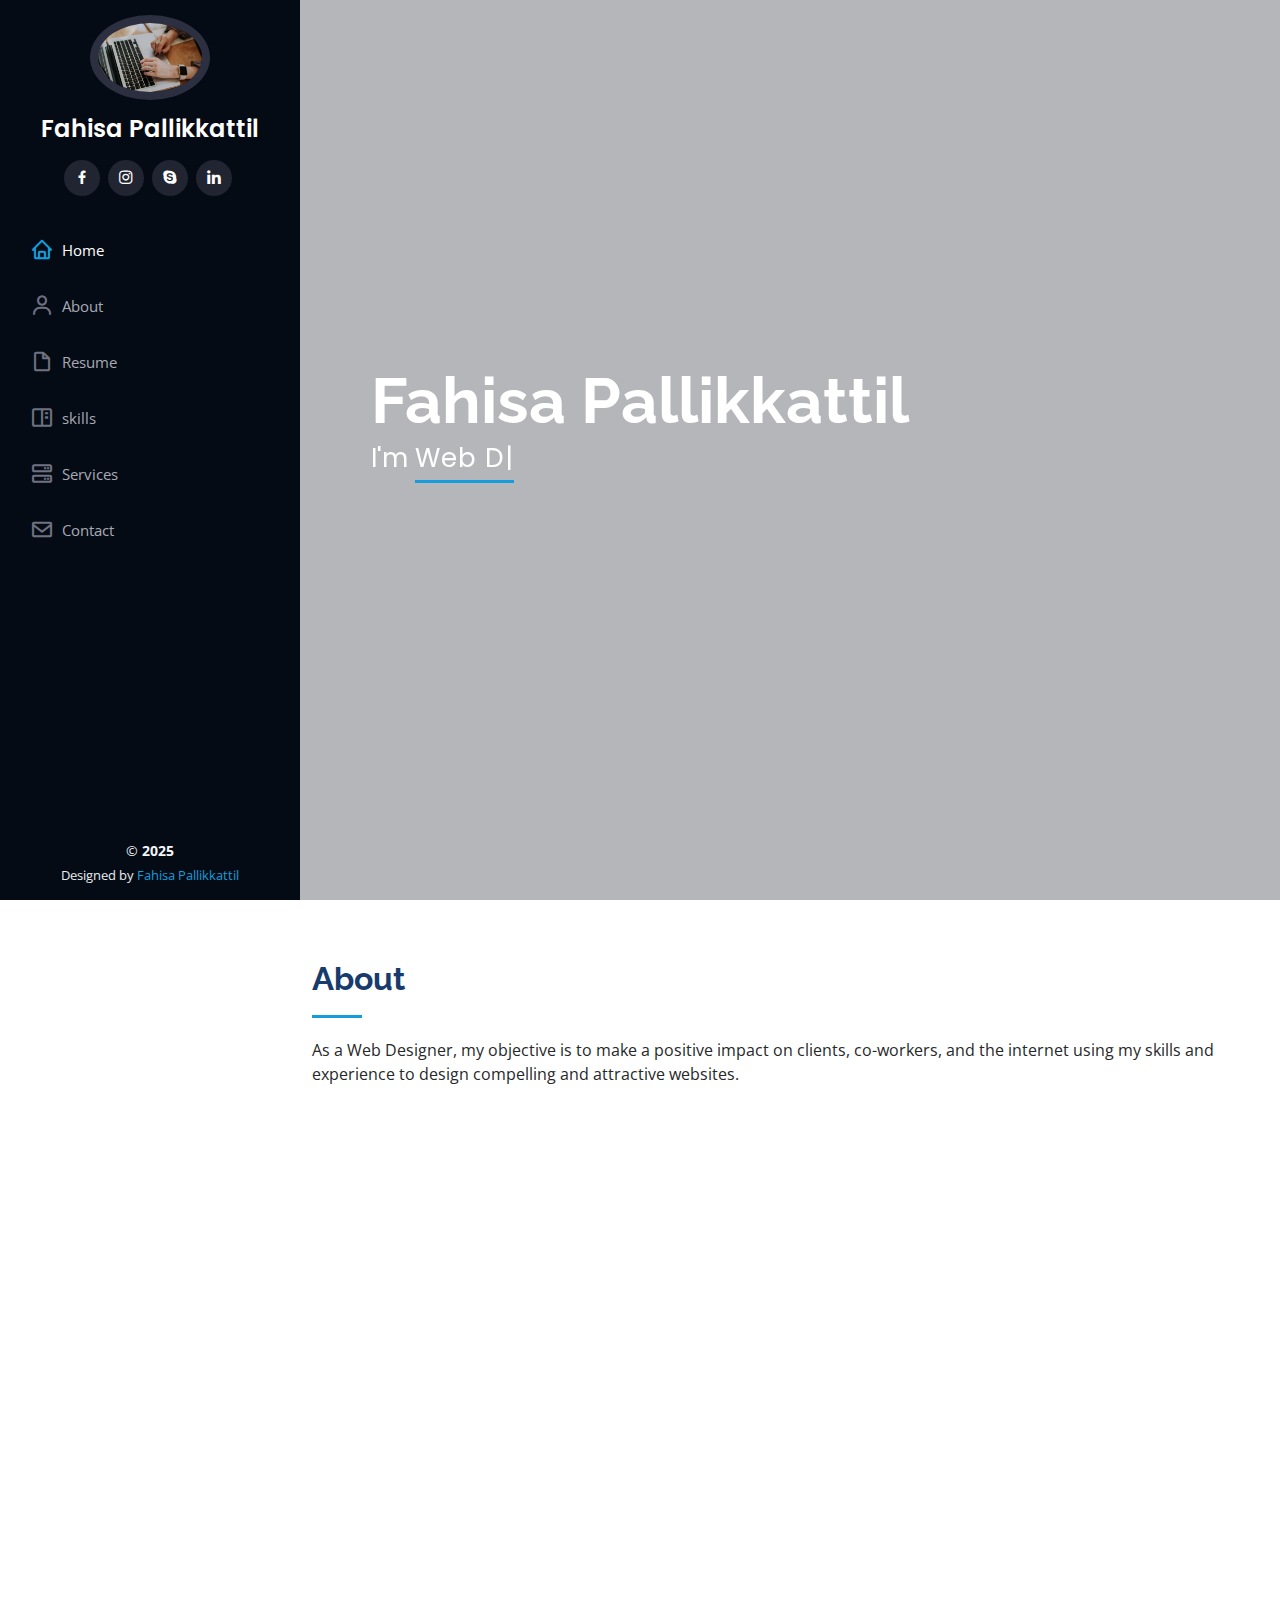
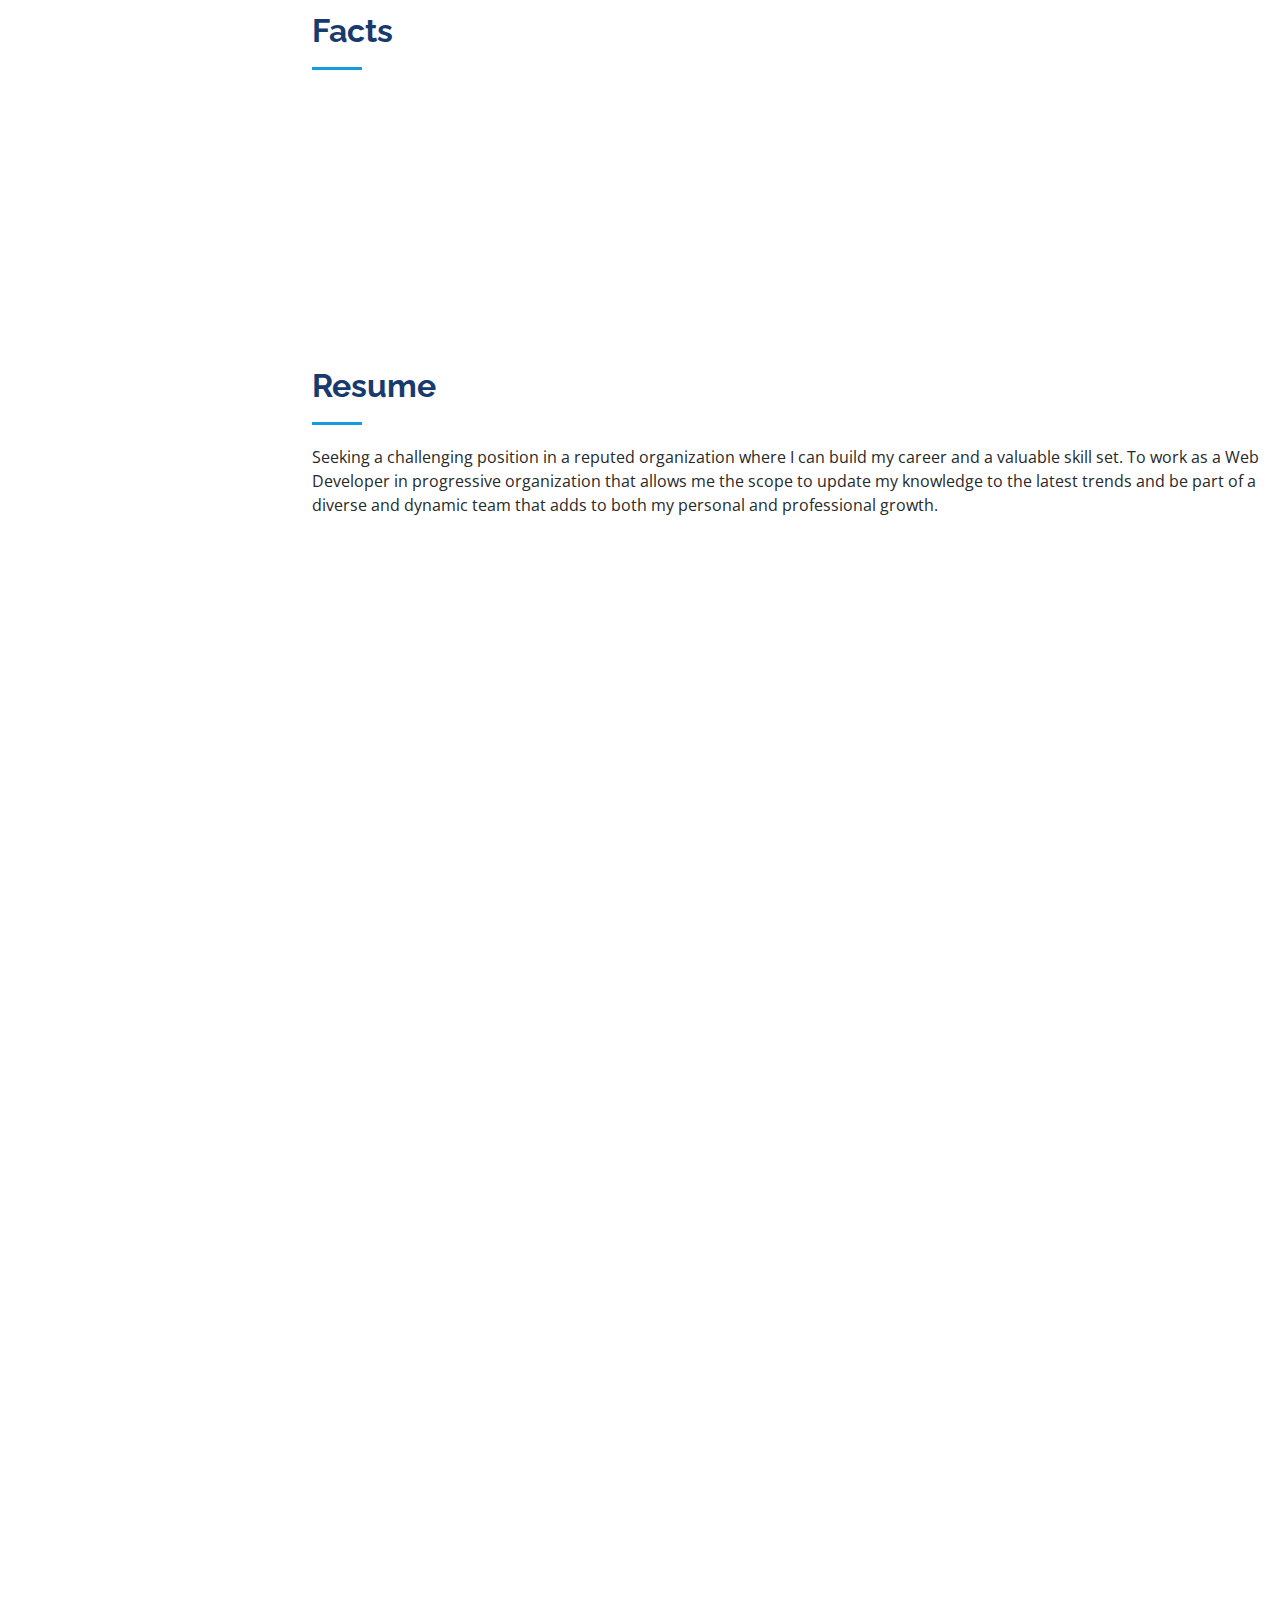
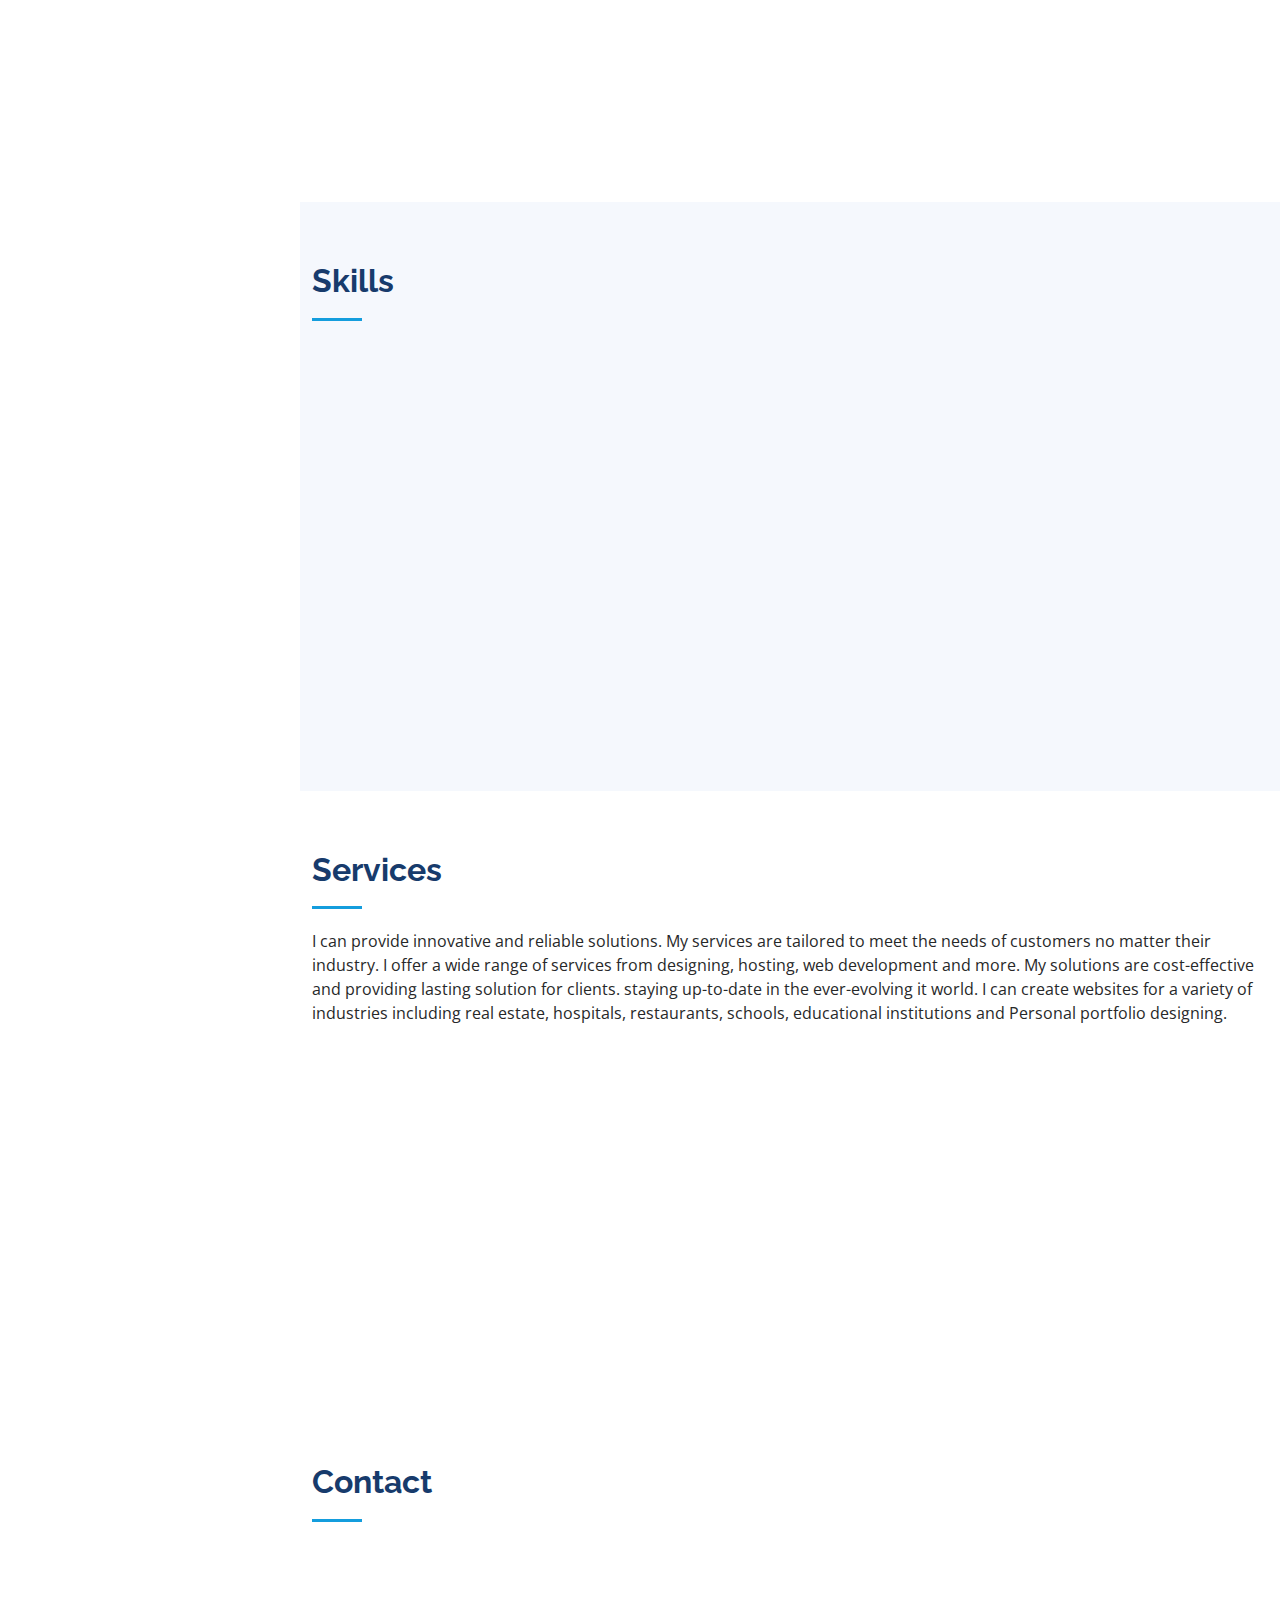
<file: index.html>
<!DOCTYPE html>
<html lang="en">

<head>
  <meta charset="utf-8">
  <meta content="width=device-width, initial-scale=1.0" name="viewport">

  <title>Fahisa Pallikkattil</title>
  <meta content="" name="description">
  <meta content="" name="keywords">

  <!-- Favicons -->
  <link href="800_5cda48f6047cc.webp" rel="icon">
  <link href="assets/img/apple-touch-icon.png" rel="apple-touch-icon">
  <script src="https://ajax.googleapis.com/ajax/libs/jquery/3.5.1/jquery.min.js"></script>
  <!-- Google Fonts -->
  <link href="https://fonts.googleapis.com/css?family=Open+Sans:300,300i,400,400i,600,600i,700,700i|Raleway:300,300i,400,400i,500,500i,600,600i,700,700i|Poppins:300,300i,400,400i,500,500i,600,600i,700,700i" rel="stylesheet">

  <!-- Vendor CSS Files -->
  <link href="assets/vendor/aos/aos.css" rel="stylesheet">
  <link href="assets/vendor/bootstrap/css/bootstrap.min.css" rel="stylesheet">
  <link href="assets/vendor/bootstrap-icons/bootstrap-icons.css" rel="stylesheet">
  <link href="assets/vendor/boxicons/css/boxicons.min.css" rel="stylesheet">
  <link href="assets/vendor/glightbox/css/glightbox.min.css" rel="stylesheet">
  <link href="assets/vendor/swiper/swiper-bundle.min.css" rel="stylesheet">

  <!-- Template Main CSS File -->
  <link href="assets/css/style.css" rel="stylesheet">

 </head>

<body>

  <!-- ======= Mobile nav toggle button ======= -->
  <i class="bi bi-list mobile-nav-toggle d-xl-none"></i>

  <!-- ======= Header ======= -->
  <header id="header">
    <div class="d-flex flex-column">

      <div class="profile">
        <img src="800_5cda48f6047cc.webp" alt="" class="img-fluid rounded-circle">
        <h1 class="text-light"><a href="index.html">Fahisa Pallikkattil</a></h1>
        <div class="social-links mt-3 text-center">
          <a href="#" class="facebook"><i class="bx bxl-facebook"></i></a>
          <a href="#" class="instagram"><i class="bx bxl-instagram"></i></a>
          <a href="#" class="google-plus"><i class="bx bxl-skype"></i></a>
          <a href="#" class="linkedin"><i class="bx bxl-linkedin"></i></a>
        </div>
      </div>

      <nav id="navbar" class="nav-menu navbar">
        <ul>
          <li><a href="#hero" class="nav-link scrollto active"><i class="bx bx-home"></i> <span>Home</span></a></li>
          <li><a href="#about" class="nav-link scrollto"><i class="bx bx-user"></i> <span>About</span></a></li>
          <li><a href="#resume" class="nav-link scrollto"><i class="bx bx-file-blank"></i> <span>Resume</span></a></li>
          <li><a href="#skills" class="nav-link scrollto"><i class="bx bx-book-content"></i> <span>skills</span></a></li>
          <li><a href="#services" class="nav-link scrollto"><i class="bx bx-server"></i> <span>Services</span></a></li>
          <li><a href="#contact" class="nav-link scrollto"><i class="bx bx-envelope"></i> <span>Contact</span></a></li>
        </ul>
      </nav><!-- .nav-menu -->
    </div>
  </header><!-- End Header -->

  <!-- ======= Hero Section ======= -->
  <section id="hero" class="d-flex flex-column justify-content-center align-items-center">
    <div class="hero-container" data-aos="fade-in">
      <h1>Fahisa Pallikkattil</h1>
      <p>I'm <span class="typed" data-typed-items="Web Designer, Web Developer, Freelancer, Instructor"></span></p>
    </div>
  </section><!-- End Hero -->

  <main id="main">

    <!-- ======= About Section ======= -->
    <section id="about" class="about">
      <div class="container">

        <div class="section-title">
          <h2>About</h2>
          <p>As a Web Designer, my objective is to make a positive impact on clients, co-workers, and the internet using my skills and experience to design compelling and attractive websites.</p>
        </div>

        <div class="row">
          <div class="col-lg-4" data-aos="fade-right">
            <img src="2.webp" class="img-fluid pt-5" alt="">
          </div>
          <div class="col-lg-8 pt-4 pt-lg-0 content" data-aos="fade-left">
            <h3>Web Designer &amp; Web Developer.</h3>
            <p class="fst-italic font-style:justify">
              "I can provide innovative and reliable solutions. My services are tailored to meet the needs of customers no matter their industry. I offer a wide range of services from designing, hosting, web development and more. My solutions are cost-effective and providing lasting solution for clients. staying up-to-date in the ever-evolving it world.
I can create websites for a variety of industries, including real estate, hospitals, restaurants, schools, and educational institutions." 
            </p>
            <div class="row">
              <div class="col-lg-6">
                <ul>
                  <li><i class="bi bi-chevron-right"></i> <strong>Birthday:</strong> <span>16 Nov 1990</span></li>
                  <li><i class="bi bi-chevron-right"></i> <strong>Website:</strong> <span>www.Fahisa.com</span></li>
                  <li><i class="bi bi-chevron-right"></i> <strong>Phone:</strong> <span>+971 589669765</span></li>
                  <li><i class="bi bi-chevron-right"></i> <strong>City:</strong> <span>Dubai, UAE</span></li>
                </ul>
              </div>
              <div class="col-lg-6">
                <ul>
                  <li><i class="bi bi-chevron-right"></i> <strong>Age:</strong> <span>32</span></li>
                  <li><i class="bi bi-chevron-right"></i> <strong>Degree:</strong> <span>Master</span></li>
                  <li><i class="bi bi-chevron-right"></i> <strong>Email:</strong> <span>getfahisa@gmail.com</span></li>
                  <li><i class="bi bi-chevron-right"></i> <strong>Freelance:</strong> <span>Available</span></li>
                </ul>
              </div>
            </div>
            <p>
              </p>
          </div>
        </div>

      </div>
    </section><!-- End About Section -->

    <!-- ======= Facts Section ======= -->
    <section id="facts" class="facts">
      <div class="container">

        <div class="section-title">
          <h2>Facts</h2>
          <p></p>
        </div>

        <div class="row no-gutters">

          <div class="col-lg-3 col-md-6 d-md-flex align-items-md-stretch " data-aos="fade-up">
            <div class="count-box">
              <i class="bi bi-emoji-smile"></i>
              <span data-purecounter-start="0" data-purecounter-end="15" data-purecounter-duration="1" class="purecounter"></span>
              <p><strong>Happy Clients</strong> </p>
            </div>
          </div>

          <div class="col-lg-3 col-md-6 d-md-flex align-items-md-stretch" data-aos="fade-up" data-aos-delay="100">
            <div class="count-box">
              <i class="bi bi-journal-richtext"></i>
              <span data-purecounter-start="0" data-purecounter-end="20" data-purecounter-duration="1" class="purecounter"></span>
              <p><strong>Projects</strong> </p>
            </div>
          </div>

          <div class="col-lg-3 col-md-6 d-md-flex align-items-md-stretch" data-aos="fade-up" data-aos-delay="200">
            <div class="count-box">
              <i class="bi bi-headset"></i>
              <span data-purecounter-start="0" data-purecounter-end="100" data-purecounter-duration="1" class="purecounter"></span>
              <p><strong>Hours Of Support</strong> </p>
            </div>
          </div>

        </div>

      </div>
    </section><!-- End Facts Section -->

    
    <!-- ======= Resume Section ======= -->
    <section id="resume" class="resume">
      <div class="container">

        <div class="section-title">
          <h2>Resume</h2>
          <p>Seeking a challenging position in a reputed organization where I can build my career and a valuable skill set. To work as a Web Developer in progressive organization that allows me the scope to update my knowledge to the latest trends and be part of a diverse and dynamic team that adds to both my personal and professional growth.</p>
        </div>

        <div class="row">
          <div class="col-lg-6" data-aos="fade-up">
            <h3 class="resume-title">Sumary</h3>
            <div class="resume-item pb-0">
              <h4>Fahisa Pallikkattil</h4>
              <p><em>Innovative and deadline-driven Web Designer with 2+ years of experience. Designing static and dynamic websites. Solving code problems. Editing & Designing to build perfect web designs.</em></p>
              <ul>
                <li>Dubai, UAE</li>
                <li>+971 589669765</li>
                <li>getfahisa@gmail.com</li>
              </ul>
            </div>

            <h3 class="resume-title">Education</h3>
            <div class="resume-item">
              <h4>Master of Technology in Computer Science &amp; Engineering</h4>
              <h5>2019 - 2022</h5>
              <p><em>APJ Abdul Kalam Technological University, India</em></p>
              <p></p>
            </div>
            <div class="resume-item">
              <h4>Bachelor of Technology in Information Technology</h4>
              <h5>2008 - 2012</h5>
              <p><em>Anna University,India</em></p>
              <p></p>
            </div>
            <div class="resume-item">
              <h4>Certified in Oracle</h4>
              <h5>2011</h5>
              <p><em>Mahendra Engineering College, India</em></p>
              <p></p>
            </div>


            <h3 class="resume-title">Publications</h3>
            <div class="resume-item pb-0">
              <h4>Design and Implementation of Intelligent Mobile Browser on a Device Pose Recognition</h4>
              <p><em>International journal of Engineering Research & Technology (IJERT) | Jun 4, 2021</em></p>
              <p><em>www.ijert.org/design-and-implementation-of-intelligent-mobile-browser-on-a-device-pose-recognition</em></p>
              </div>
            <div class="resume-item pb-0">
              <h4>An Intelligent recommendations on mobile pose identification</h4>
              <p><em>International Journal of Scientific Research and Engineering Trends (IJSRET) | Nov 13, 2020</em></p>
              <p><em>ijsret.com/2020/11/13/ijsret-volume-6-issue-6-nov-dec-2020/</em></p>
              </div>
            
          </div>
          <div class="col-lg-6" data-aos="fade-up" data-aos-delay="100">
            <h3 class="resume-title">Professional Experience</h3>
            
            <div class="resume-item">
              <h4>Web Developer</h4>
              <h5>2023 - Present</h5>
              <p><em>Brototype,India </em></p>
              <ul>
                <li>Web App Designing </li>
                <li>Building &amp Deploying User-friendly,Functional Web Applications </li>
                <li>Working with responsive web design tool - Bootstrap &amp Tailwind css.
                  Using front-end framework React.js and Node.js and Express.js Using at Backend side.
                  Using Version control system Git</li>
                <li>Communicating with teams of programmers, designers, marketers, and other staff members to coordinate the development of new projects</li>
              </ul>
            </div>
            
            <div class="resume-item">
              <h4>Web Designer</h4>
              <h5>2022 - 2023</h5>
              <p><em>Brototype,India </em></p>
              <ul>
                <li>Static Responsive website Designing</li>
                <li>Develop front-end web application using HTML/CSS and JavaScript</li>
                <li>Working with responsive web design tool - Bootstrap and Using Git Hub Service for hosting</li>
                <li>Communicating with teams of programmers, designers, marketers, and other staff members to coordinate the development of new projects</li>
              </ul>
            </div>
            
            <div class="resume-item">
              <h4>Computer Teacher</h4>
              <h5>2016 - 2019</h5>
              <p><em>SAFA English School, India</em></p>
              <ul>
                <li>Assigned tasks& assignments, test & monitored student's academic progress</li>
                <li>Supervise academic advising of students in department programs.</li>
                <li>Manage and assist in the use of practical labs</li>
                <li>Manage and preserve students records of achievements</li>
              </ul>
            </div>
          </div>
        </div>

      </div>
    </section><!-- End Resume Section -->
     
    <!-- ======= Skills Section ======= -->
    <section id="skills" class="skills section-bg">
      <div class="container">

        <div class="section-title">
          <h2>Skills</h2>
          <p></p>
        </div>

        <div class="row skills-content">

          <div class="col-lg-6" data-aos="fade-up">

            <div class="progress">
              <span class="skill">HTML <i class="val">100%</i></span>
              <div class="progress-bar-wrap">
                <div class="progress-bar" role="progressbar" aria-valuenow="100" aria-valuemin="0" aria-valuemax="100"></div>
              </div>
            </div>

            <div class="progress">
              <span class="skill">CSS <i class="val">90%</i></span>
              <div class="progress-bar-wrap">
                <div class="progress-bar" role="progressbar" aria-valuenow="90" aria-valuemin="0" aria-valuemax="100"></div>
              </div>
            </div>

            <div class="progress">
              <span class="skill">JavaScript <i class="val">85%</i></span>
              <div class="progress-bar-wrap">
                <div class="progress-bar" role="progressbar" aria-valuenow="85" aria-valuemin="0" aria-valuemax="100"></div>
              </div>
            </div>

            <div class="progress">
              <span class="skill">Bootstrap <i class="val">80%</i></span>
              <div class="progress-bar-wrap">
                <div class="progress-bar" role="progressbar" aria-valuenow="80" aria-valuemin="0" aria-valuemax="100"></div>
              </div>
            </div>

            <div class="progress">
              <span class="skill">Tailwind css <i class="val">80%</i></span>
              <div class="progress-bar-wrap">
                <div class="progress-bar" role="progressbar" aria-valuenow="80" aria-valuemin="0" aria-valuemax="100"></div>
              </div>
            </div>

            <div class="progress">
              <span class="skill">React.js <i class="val">80%</i></span>
              <div class="progress-bar-wrap">
                <div class="progress-bar" role="progressbar" aria-valuenow="80" aria-valuemin="0" aria-valuemax="100"></div>
              </div>
            </div>


          </div>

          <div class="col-lg-6" data-aos="fade-up" data-aos-delay="100">

            
            <div class="progress">
              <span class="skill">Node.js <i class="val">80%</i></span>
              <div class="progress-bar-wrap">
                <div class="progress-bar" role="progressbar" aria-valuenow="80" aria-valuemin="0" aria-valuemax="100"></div>
              </div>
            </div>

            <div class="progress">
              <span class="skill">Express.js <i class="val">80%</i></span>
              <div class="progress-bar-wrap">
                <div class="progress-bar" role="progressbar" aria-valuenow="80" aria-valuemin="0" aria-valuemax="100"></div>
              </div>
            </div>

            <div class="progress">
              <span class="skill">SQL <i class="val">80%</i></span>
              <div class="progress-bar-wrap">
                <div class="progress-bar" role="progressbar" aria-valuenow="80" aria-valuemin="0" aria-valuemax="100"></div>
              </div>
            </div>

            <div class="progress">
              <span class="skill">Git<i class="val">85%</i></span>
              <div class="progress-bar-wrap">
                <div class="progress-bar" role="progressbar" aria-valuenow="85" aria-valuemin="0" aria-valuemax="100"></div>
              </div>
            </div>

            <div class="progress">
              <span class="skill">Python <i class="val">80%</i></span>
              <div class="progress-bar-wrap">
                <div class="progress-bar" role="progressbar" aria-valuenow="80" aria-valuemin="0" aria-valuemax="100"></div>
              </div>
            </div>

            <div class="progress">
              <span class="skill">MySQL<i class="val">80%</i></span>
              <div class="progress-bar-wrap">
                <div class="progress-bar" role="progressbar" aria-valuenow="80" aria-valuemin="0" aria-valuemax="100"></div>
              </div>
            </div>

            
          </div>

        </div>

      </div>
    </section><!-- End Skills Section -->


       
    <!-- ======= Services Section ======= -->
    <section id="services" class="services">
      <div class="container">

        <div class="section-title">
          <h2>Services</h2>
          <p>I can provide innovative and reliable solutions. My services are tailored to meet the needs of customers no matter their industry. 
            I offer a wide range of services from designing, hosting, web development and more. 
            My solutions are cost-effective and providing lasting solution for clients. staying up-to-date in the ever-evolving it world.
            I can create websites for a variety of industries including real estate, hospitals, restaurants, schools, educational institutions and Personal portfolio designing. </p>
        </div>

        <div class="row">
          <div class="col-lg-4 col-md-6 icon-box" data-aos="fade-up">
            <div class="icon"><i class="bi bi-card-checklist"></i></div>
            <h4 class="title"><a href="">Static &amp Dynamic website Designing</a></h4>
            <p class="description">Creating effective, organized and modern websites. Designing websites for variety of industries like educational institutions, restaurants, hospitals &amp; clinics etc.</p>
          </div>
          <div class="col-lg-4 col-md-6 icon-box" data-aos="fade-up" data-aos-delay="100">
            <div class="icon"><i class="bi bi-card-checklist"></i></div>
            <h4 class="title"><a href="">Web App Designing</a></h4>
            <p class="description">Building Web Applications using front-end framework React.js and Using Node.js &amp Express.js as the back-end side.
            Designing &amp Developing functional, user-friendly &amp visually appealing final products. </p>
          </div>
          <div class="col-lg-4 col-md-6 icon-box" data-aos="fade-up" data-aos-delay="200">
            <div class="icon"><i class="bi bi-briefcase"></i></div>
            <h4 class="title"><a href="">Portfolio Designing</a></h4>
            <p class="description">Help clients to create an impactful portfolios that will showcase their qualification and help them standout in the competitive job market. I offer proffesional services
              such as profile writing, cv creation and editing with excellent designing templates.  </p>
          </div>
          

      </div>
    </section><!-- End Services Section -->


    <!-- ======= Contact Section ======= -->
    <section id="contact" class="contact">
      <div class="container">

        <div class="section-title">
          <h2>Contact</h2>
          <p></p>
        </div>

        <div class="row" data-aos="fade-in">

          <div class="col-lg-5 d-flex align-items-stretch">
            <div class="info">
              <div class="address">
                <i class="bi bi-geo-alt"></i>
                <h4>Location:</h4>
                <p>Dubai, UAE</p>
              </div>

              <div class="email">
                <i class="bi bi-envelope"></i>
                <h4>Email:</h4>
                <p>getfahisa@gmail.com</p>
              </div>

              <div class="phone">
                <i class="bi bi-phone"></i>
                <h4>Call:</h4>
                <p>+971 589669765</p>
              </div>

              <iframe src="https://www.google.com/maps/embed?pb=!1m14!1m12!1m3!1d230910.83077227446!2d55.40420000000003!3d25.271199999999993!2m3!1f0!2f0!3f0!3m2!1i1024!2i768!4f13.1!5e0!3m2!1sen!2sae!4v1674035753242!5m2!1sen!2sae" frameborder="0" style="border:0; width: 100%; height: 290px;" allowfullscreen></iframe>
            </div>

          </div>

          <div class="col-lg-7 mt-5 mt-lg-0 d-flex align-items-stretch">
            <form id="submit-form" action="" role="form" >
              <div class="row">
                <div class="form-group col-md-6">
                  <label for="name">Your Name</label>
                  <input type="text" name="name" class="form-control" id="name" required>
                </div>
                <div class="form-group col-md-6">
                  <label for="name">Your Email</label>
                  <input type="email" class="form-control" name="email" id="email" required>
                </div>
              </div>
              <div class="form-group">
                <label for="name">Subject</label>
                <input type="text" class="form-control" name="subject" id="subject" required>
              </div>
              <div class="form-group">
                <label for="name">Message</label>
                <textarea class="form-control" name="message" rows="10" required></textarea>
              </div>
              <div class="my-3">
                <div class="loading"></div>
                <div class="error-message"></div>
                <div class="sent-message"></div>
              </div>
              <div class="text-center"><button type="submit">Send Message</button></div>
            </form>
          </div>

        </div>

      </div>
    </section><!-- End Contact Section -->

  </main><!-- End #main -->

  <!-- ======= Footer ======= -->
  <footer id="footer">
    <div class="container">
      <div class="copyright">
        &copy;  <strong><span>2025</span></strong>
      </div>
      <div class="credits">
        <!-- All the links in the footer should remain intact. -->
        <!-- You can delete the links only if you purchased the pro version. -->
        <!-- Licensing information: https://bootstrapmade.com/license/ -->
        <!-- Purchase the pro version with working PHP/AJAX contact form: https://bootstrapmade.com/iportfolio-bootstrap-portfolio-websites-template/ -->
        Designed by <a href="https://github.com/fahisapallikkattil">Fahisa Pallikkattil</a>
      </div>
    </div>
  </footer><!-- End  Footer -->

  <a href="#" class="back-to-top d-flex align-items-center justify-content-center"><i class="bi bi-arrow-up-short"></i></a>

  <!-- Vendor JS Files -->
  <script src="assets/vendor/purecounter/purecounter_vanilla.js"></script>
  <script src="assets/vendor/aos/aos.js"></script>
  <script src="assets/vendor/bootstrap/js/bootstrap.bundle.min.js"></script>
  <script src="assets/vendor/glightbox/js/glightbox.min.js"></script>
  <script src="assets/vendor/isotope-layout/isotope.pkgd.min.js"></script>
  <script src="assets/vendor/swiper/swiper-bundle.min.js"></script>
  <script src="assets/vendor/typed.js/typed.min.js"></script>
  <script src="assets/vendor/waypoints/noframework.waypoints.js"></script>
  <script src="assets/vendor/php-email-form/validate.js"></script>

  <!-- Template Main JS File -->
  <script src="assets/js/main.js"></script>

  <script>
    $("#submit-form").submit((e)=>{
        e.preventDefault()
        $.ajax({
            url:"https://script.google.com/macros/s/AKfycbzLhncRnuZH0UnhhGhCJI_k-L_4jdKyOXaFaoWY_l2CcYj3jbdb76gAAyCiH9Cwvmls/exec",
            data:$("#submit-form").serialize(),
            method:"POST",
            success:function (response){
                alert("Form submitted successfully")
                window.location.reload()
                //window.location.href="https://google.com"
            },
            error:function (err){
                alert("Something Error")

            }
        })
    })
</script>
</body>

</html>
</file>
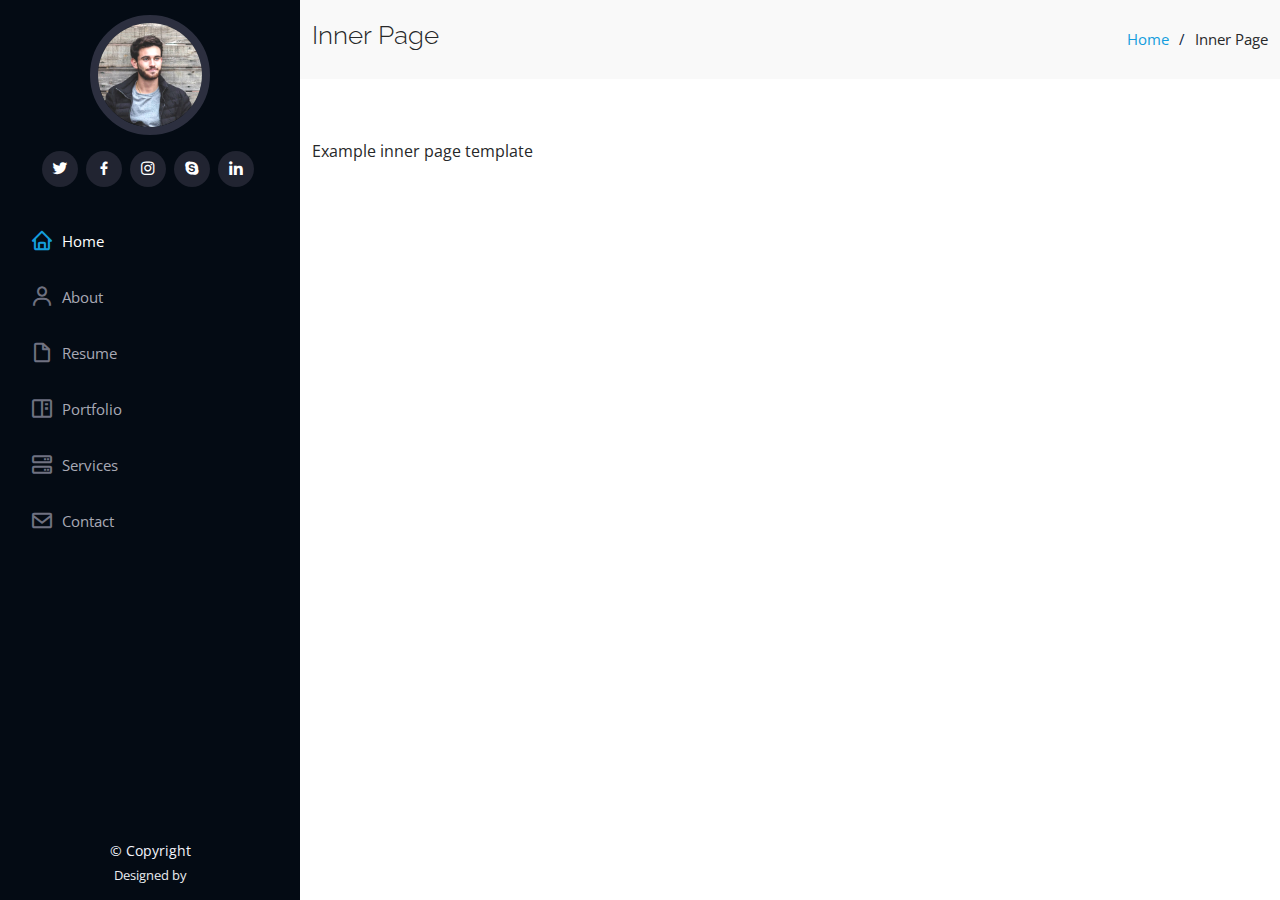
<file: inner-page.html>
<!DOCTYPE html>
<html lang="en">

<head>
  <meta charset="utf-8">
  <meta content="width=device-width, initial-scale=1.0" name="viewport">

  <title>Fahisa Pallikkattil</title>
  <meta content="" name="description">
  <meta content="" name="keywords">

  <!-- Favicons -->
  <link href="assets/img/favicon.png" rel="icon">
  <link href="assets/img/apple-touch-icon.png" rel="apple-touch-icon">

  <!-- Google Fonts -->
  <link href="https://fonts.googleapis.com/css?family=Open+Sans:300,300i,400,400i,600,600i,700,700i|Raleway:300,300i,400,400i,500,500i,600,600i,700,700i|Poppins:300,300i,400,400i,500,500i,600,600i,700,700i" rel="stylesheet">

  <!-- Vendor CSS Files -->
  <link href="assets/vendor/aos/aos.css" rel="stylesheet">
  <link href="assets/vendor/bootstrap/css/bootstrap.min.css" rel="stylesheet">
  <link href="assets/vendor/bootstrap-icons/bootstrap-icons.css" rel="stylesheet">
  <link href="assets/vendor/boxicons/css/boxicons.min.css" rel="stylesheet">
  <link href="assets/vendor/glightbox/css/glightbox.min.css" rel="stylesheet">
  <link href="assets/vendor/swiper/swiper-bundle.min.css" rel="stylesheet">

  <!-- Template Main CSS File -->
  <link href="assets/css/style.css" rel="stylesheet">

  
</head>

<body>

  <!-- ======= Mobile nav toggle button ======= -->
  <i class="bi bi-list mobile-nav-toggle d-xl-none"></i>

  <!-- ======= Header ======= -->
  <header id="header">
    <div class="d-flex flex-column">

      <div class="profile">
        <img src="assets/img/profile-img.jpg" alt="" class="img-fluid rounded-circle">
        <h1 class="text-light"><a href="index.html"></a></h1>
        <div class="social-links mt-3 text-center">
          <a href="#" class="twitter"><i class="bx bxl-twitter"></i></a>
          <a href="#" class="facebook"><i class="bx bxl-facebook"></i></a>
          <a href="#" class="instagram"><i class="bx bxl-instagram"></i></a>
          <a href="#" class="google-plus"><i class="bx bxl-skype"></i></a>
          <a href="#" class="linkedin"><i class="bx bxl-linkedin"></i></a>
        </div>
      </div>

      <nav id="navbar" class="nav-menu navbar">
        <ul>
          <li><a href="#hero" class="nav-link scrollto active"><i class="bx bx-home"></i> <span>Home</span></a></li>
          <li><a href="#about" class="nav-link scrollto"><i class="bx bx-user"></i> <span>About</span></a></li>
          <li><a href="#resume" class="nav-link scrollto"><i class="bx bx-file-blank"></i> <span>Resume</span></a></li>
          <li><a href="#portfolio" class="nav-link scrollto"><i class="bx bx-book-content"></i> <span>Portfolio</span></a></li>
          <li><a href="#services" class="nav-link scrollto"><i class="bx bx-server"></i> <span>Services</span></a></li>
          <li><a href="#contact" class="nav-link scrollto"><i class="bx bx-envelope"></i> <span>Contact</span></a></li>
        </ul>
      </nav><!-- .nav-menu -->
    </div>
  </header><!-- End Header -->

  <main id="main">

    <!-- ======= Breadcrumbs ======= -->
    <section class="breadcrumbs">
      <div class="container">

        <div class="d-flex justify-content-between align-items-center">
          <h2>Inner Page</h2>
          <ol>
            <li><a href="index.html">Home</a></li>
            <li>Inner Page</li>
          </ol>
        </div>

      </div>
    </section><!-- End Breadcrumbs -->

    <section class="inner-page">
      <div class="container">
        <p>
          Example inner page template
        </p>
      </div>
    </section>

  </main><!-- End #main -->

  <!-- ======= Footer ======= -->
  <footer id="footer">
    <div class="container">
      <div class="copyright">
        &copy; Copyright <strong><span></span></strong>
      </div>
      <div class="credits">
        <!-- All the links in the footer should remain intact. -->
        <!-- You can delete the links only if you purchased the pro version. -->
        <!-- Licensing information: https://bootstrapmade.com/license/ -->
        <!-- Purchase the pro version with working PHP/AJAX contact form: https://bootstrapmade.com/iportfolio-bootstrap-portfolio-websites-template/ -->
        Designed by <a href="https://bootstrapmade.com/"></a>
      </div>
    </div>
  </footer><!-- End  Footer -->

  <a href="#" class="back-to-top d-flex align-items-center justify-content-center"><i class="bi bi-arrow-up-short"></i></a>

  <!-- Vendor JS Files -->
  <script src="assets/vendor/purecounter/purecounter_vanilla.js"></script>
  <script src="assets/vendor/aos/aos.js"></script>
  <script src="assets/vendor/bootstrap/js/bootstrap.bundle.min.js"></script>
  <script src="assets/vendor/glightbox/js/glightbox.min.js"></script>
  <script src="assets/vendor/isotope-layout/isotope.pkgd.min.js"></script>
  <script src="assets/vendor/swiper/swiper-bundle.min.js"></script>
  <script src="assets/vendor/typed.js/typed.min.js"></script>
  <script src="assets/vendor/waypoints/noframework.waypoints.js"></script>
  <script src="assets/vendor/php-email-form/validate.js"></script>

  <!-- Template Main JS File -->
  <script src="assets/js/main.js"></script>

</body>

</html>
</file>
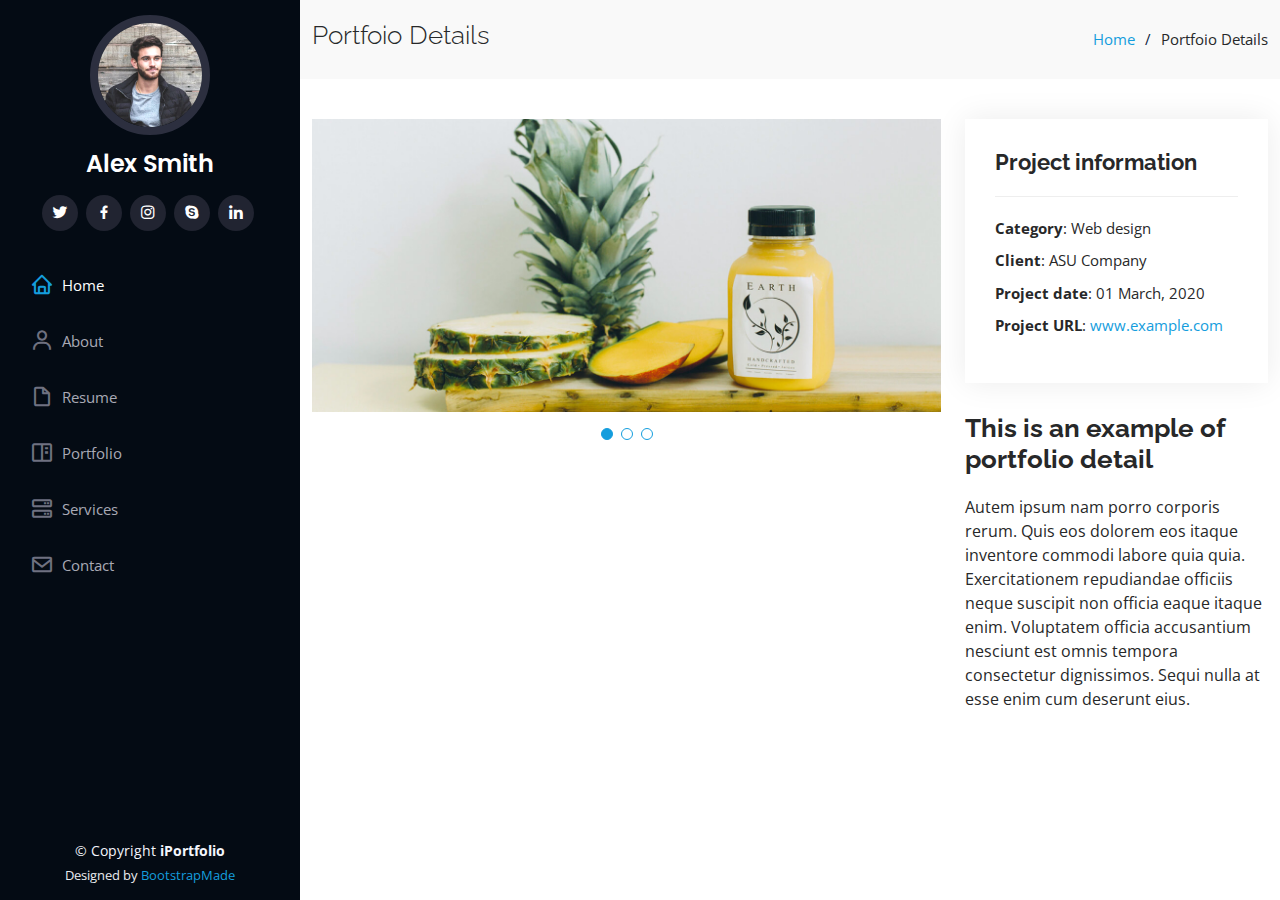
<file: portfolio-details.html>
<!DOCTYPE html>
<html lang="en">

<head>
  <meta charset="utf-8">
  <meta content="width=device-width, initial-scale=1.0" name="viewport">

  <title>Fahisa Pallikkattil - Portfolio</title>
  <meta content="" name="description">
  <meta content="" name="keywords">

  <!-- Favicons -->
  <link href="assets/img/favicon.png" rel="icon">
  <link href="assets/img/apple-touch-icon.png" rel="apple-touch-icon">

  <!-- Google Fonts -->
  <link href="https://fonts.googleapis.com/css?family=Open+Sans:300,300i,400,400i,600,600i,700,700i|Raleway:300,300i,400,400i,500,500i,600,600i,700,700i|Poppins:300,300i,400,400i,500,500i,600,600i,700,700i" rel="stylesheet">

  <!-- Vendor CSS Files -->
  <link href="assets/vendor/aos/aos.css" rel="stylesheet">
  <link href="assets/vendor/bootstrap/css/bootstrap.min.css" rel="stylesheet">
  <link href="assets/vendor/bootstrap-icons/bootstrap-icons.css" rel="stylesheet">
  <link href="assets/vendor/boxicons/css/boxicons.min.css" rel="stylesheet">
  <link href="assets/vendor/glightbox/css/glightbox.min.css" rel="stylesheet">
  <link href="assets/vendor/swiper/swiper-bundle.min.css" rel="stylesheet">

  <!-- Template Main CSS File -->
  <link href="assets/css/style.css" rel="stylesheet">
  
</head>

<body>

  <!-- ======= Mobile nav toggle button ======= -->
  <i class="bi bi-list mobile-nav-toggle d-xl-none"></i>

  <!-- ======= Header ======= -->
  <header id="header">
    <div class="d-flex flex-column">

      <div class="profile">
        <img src="assets/img/profile-img.jpg" alt="" class="img-fluid rounded-circle">
        <h1 class="text-light"><a href="index.html">Alex Smith</a></h1>
        <div class="social-links mt-3 text-center">
          <a href="#" class="twitter"><i class="bx bxl-twitter"></i></a>
          <a href="#" class="facebook"><i class="bx bxl-facebook"></i></a>
          <a href="#" class="instagram"><i class="bx bxl-instagram"></i></a>
          <a href="#" class="google-plus"><i class="bx bxl-skype"></i></a>
          <a href="#" class="linkedin"><i class="bx bxl-linkedin"></i></a>
        </div>
      </div>

      <nav id="navbar" class="nav-menu navbar">
        <ul>
          <li><a href="#hero" class="nav-link scrollto active"><i class="bx bx-home"></i> <span>Home</span></a></li>
          <li><a href="#about" class="nav-link scrollto"><i class="bx bx-user"></i> <span>About</span></a></li>
          <li><a href="#resume" class="nav-link scrollto"><i class="bx bx-file-blank"></i> <span>Resume</span></a></li>
          <li><a href="#portfolio" class="nav-link scrollto"><i class="bx bx-book-content"></i> <span>Portfolio</span></a></li>
          <li><a href="#services" class="nav-link scrollto"><i class="bx bx-server"></i> <span>Services</span></a></li>
          <li><a href="#contact" class="nav-link scrollto"><i class="bx bx-envelope"></i> <span>Contact</span></a></li>
        </ul>
      </nav><!-- .nav-menu -->
    </div>
  </header><!-- End Header -->

  <main id="main">

    <!-- ======= Breadcrumbs ======= -->
    <section id="breadcrumbs" class="breadcrumbs">
      <div class="container">

        <div class="d-flex justify-content-between align-items-center">
          <h2>Portfoio Details</h2>
          <ol>
            <li><a href="index.html">Home</a></li>
            <li>Portfoio Details</li>
          </ol>
        </div>

      </div>
    </section><!-- End Breadcrumbs -->

    <!-- ======= Portfolio Details Section ======= -->
    <section id="portfolio-details" class="portfolio-details">
      <div class="container">

        <div class="row gy-4">

          <div class="col-lg-8">
            <div class="portfolio-details-slider swiper">
              <div class="swiper-wrapper align-items-center">

                <div class="swiper-slide">
                  <img src="assets/img/portfolio/portfolio-details-1.jpg" alt="">
                </div>

                <div class="swiper-slide">
                  <img src="assets/img/portfolio/portfolio-details-2.jpg" alt="">
                </div>

                <div class="swiper-slide">
                  <img src="assets/img/portfolio/portfolio-details-3.jpg" alt="">
                </div>

              </div>
              <div class="swiper-pagination"></div>
            </div>
          </div>

          <div class="col-lg-4">
            <div class="portfolio-info">
              <h3>Project information</h3>
              <ul>
                <li><strong>Category</strong>: Web design</li>
                <li><strong>Client</strong>: ASU Company</li>
                <li><strong>Project date</strong>: 01 March, 2020</li>
                <li><strong>Project URL</strong>: <a href="#">www.example.com</a></li>
              </ul>
            </div>
            <div class="portfolio-description">
              <h2>This is an example of portfolio detail</h2>
              <p>
                Autem ipsum nam porro corporis rerum. Quis eos dolorem eos itaque inventore commodi labore quia quia. Exercitationem repudiandae officiis neque suscipit non officia eaque itaque enim. Voluptatem officia accusantium nesciunt est omnis tempora consectetur dignissimos. Sequi nulla at esse enim cum deserunt eius.
              </p>
            </div>
          </div>

        </div>

      </div>
    </section><!-- End Portfolio Details Section -->

  </main><!-- End #main -->

  <!-- ======= Footer ======= -->
  <footer id="footer">
    <div class="container">
      <div class="copyright">
        &copy; Copyright <strong><span>iPortfolio</span></strong>
      </div>
      <div class="credits">
        <!-- All the links in the footer should remain intact. -->
        <!-- You can delete the links only if you purchased the pro version. -->
        <!-- Licensing information: https://bootstrapmade.com/license/ -->
        <!-- Purchase the pro version with working PHP/AJAX contact form: https://bootstrapmade.com/iportfolio-bootstrap-portfolio-websites-template/ -->
        Designed by <a href="https://bootstrapmade.com/">BootstrapMade</a>
      </div>
    </div>
  </footer><!-- End  Footer -->

  <a href="#" class="back-to-top d-flex align-items-center justify-content-center"><i class="bi bi-arrow-up-short"></i></a>

  <!-- Vendor JS Files -->
  <script src="assets/vendor/purecounter/purecounter_vanilla.js"></script>
  <script src="assets/vendor/aos/aos.js"></script>
  <script src="assets/vendor/bootstrap/js/bootstrap.bundle.min.js"></script>
  <script src="assets/vendor/glightbox/js/glightbox.min.js"></script>
  <script src="assets/vendor/isotope-layout/isotope.pkgd.min.js"></script>
  <script src="assets/vendor/swiper/swiper-bundle.min.js"></script>
  <script src="assets/vendor/typed.js/typed.min.js"></script>
  <script src="assets/vendor/waypoints/noframework.waypoints.js"></script>
  <script src="assets/vendor/php-email-form/validate.js"></script>

  <!-- Template Main JS File -->
  <script src="assets/js/main.js"></script>

</body>

</html>
</file>
<file: assets/css/style.css>
/*--------------------------------------------------------------
# General
--------------------------------------------------------------*/
body {
  font-family: "Open Sans", sans-serif;
  color: #272829;
}

a {
  color: #149ddd;
  text-decoration: none;
}

a:hover {
  color: #37b3ed;
  text-decoration: none;
}

h1,
h2,
h3,
h4,
h5,
h6 {
  font-family: "Raleway", sans-serif;
}

/*--------------------------------------------------------------
# Back to top button
--------------------------------------------------------------*/
.back-to-top {
  position: fixed;
  visibility: hidden;
  opacity: 0;
  right: 15px;
  bottom: 15px;
  z-index: 996;
  background: #149ddd;
  width: 40px;
  height: 40px;
  border-radius: 50px;
  transition: all 0.4s;
}

.back-to-top i {
  font-size: 28px;
  color: #fff;
  line-height: 0;
}

.back-to-top:hover {
  background: #2eafec;
  color: #fff;
}

.back-to-top.active {
  visibility: visible;
  opacity: 1;
}

/*--------------------------------------------------------------
# Header
--------------------------------------------------------------*/
#header {
  position: fixed;
  top: 0;
  left: 0;
  bottom: 0;
  width: 300px;
  transition: all ease-in-out 0.5s;
  z-index: 9997;
  transition: all 0.5s;
  padding: 0 15px;
  background: #040b14;
  overflow-y: auto;
}

#header .profile img {
  margin: 15px auto;
  display: block;
  width: 120px;
  border: 8px solid #2c2f3f;
}

#header .profile h1 {
  font-size: 24px;
  margin: 0;
  padding: 0;
  font-weight: 600;
  -moz-text-align-last: center;
  text-align-last: center;
  font-family: "Poppins", sans-serif;
}

#header .profile h1 a,
#header .profile h1 a:hover {
  color: #fff;
  text-decoration: none;
}

#header .profile .social-links a {
  font-size: 18px;
  display: inline-block;
  background: #212431;
  color: #fff;
  line-height: 1;
  padding: 8px 0;
  margin-right: 4px;
  border-radius: 50%;
  text-align: center;
  width: 36px;
  height: 36px;
  transition: 0.3s;
}

#header .profile .social-links a:hover {
  background: #149ddd;
  color: #fff;
  text-decoration: none;
}

#main {
  margin-left: 300px;
}

@media (max-width: 1199px) {
  #header {
    left: -300px;
  }

  #main {
    margin-left: 0;
  }
}

/*--------------------------------------------------------------
# Navigation Menu
--------------------------------------------------------------*/
/* Desktop Navigation */
.nav-menu {
  padding: 30px 0 0 0;
}

.nav-menu * {
  margin: 0;
  padding: 0;
  list-style: none;
}

.nav-menu>ul>li {
  position: relative;
  white-space: nowrap;
}

.nav-menu a,
.nav-menu a:focus {
  display: flex;
  align-items: center;
  color: #a8a9b4;
  padding: 12px 15px;
  margin-bottom: 8px;
  transition: 0.3s;
  font-size: 15px;
}

.nav-menu a i,
.nav-menu a:focus i {
  font-size: 24px;
  padding-right: 8px;
  color: #6f7180;
}

.nav-menu a:hover,
.nav-menu .active,
.nav-menu .active:focus,
.nav-menu li:hover>a {
  text-decoration: none;
  color: #fff;
}

.nav-menu a:hover i,
.nav-menu .active i,
.nav-menu .active:focus i,
.nav-menu li:hover>a i {
  color: #149ddd;
}

/* Mobile Navigation */
.mobile-nav-toggle {
  position: fixed;
  right: 15px;
  top: 15px;
  z-index: 9998;
  border: 0;
  font-size: 24px;
  transition: all 0.4s;
  outline: none !important;
  background-color: #149ddd;
  color: #fff;
  width: 40px;
  height: 40px;
  display: inline-flex;
  align-items: center;
  justify-content: center;
  line-height: 0;
  border-radius: 50px;
  cursor: pointer;
}

.mobile-nav-active {
  overflow: hidden;
}

.mobile-nav-active #header {
  left: 0;
}

/*--------------------------------------------------------------
# Hero Section
--------------------------------------------------------------*/
#hero {
  width: 100%;
  height: 100vh;
  background: url("https://static1.s123-cdn-static-a.com/ready_uploads/media/4593/2000_5cda48f6047cc.jpg") top center;
  background-size: cover;
}

#hero:before {
  content: "";
  background: rgba(5, 13, 24, 0.3);
  position: absolute;
  bottom: 0;
  top: 0;
  left: 0;
  right: 0;
  z-index: 1;
}

#hero .hero-container {
  position: relative;
  z-index: 2;
  min-width: 300px;
}

#hero h1 {
  margin: 0 0 10px 0;
  font-size: 64px;
  font-weight: 700;
  line-height: 56px;
  color: #fff;
}

#hero p {
  color: #fff;
  margin-bottom: 50px;
  font-size: 26px;
  font-family: "Poppins", sans-serif;
}

#hero p span {
  color: #fff;
  padding-bottom: 4px;
  letter-spacing: 1px;
  border-bottom: 3px solid #149ddd;
}

@media (min-width: 1024px) {
  #hero {
    background-attachment: fixed;
  }
}

@media (max-width: 768px) {
  #hero h1 {
    font-size: 28px;
    line-height: 36px;
  }

  #hero h2 {
    font-size: 18px;
    line-height: 24px;
    margin-bottom: 30px;
  }
}

/*--------------------------------------------------------------
# Sections General
--------------------------------------------------------------*/
section {
  padding: 60px 0;
  overflow: hidden;
}

.section-bg {
  background: #f5f8fd;
}

.section-title {
  padding-bottom: 30px;
}

.section-title h2 {
  font-size: 32px;
  font-weight: bold;
  margin-bottom: 20px;
  padding-bottom: 20px;
  position: relative;
  color: #173b6c;
}

.section-title h2::after {
  content: "";
  position: absolute;
  display: block;
  width: 50px;
  height: 3px;
  background: #149ddd;
  bottom: 0;
  left: 0;
}

.section-title p {
  margin-bottom: 0;
}

/*--------------------------------------------------------------
# About
--------------------------------------------------------------*/
.about .content h3 {
  font-weight: 700;
  font-size: 26px;
  color: #173b6c;
}

.about .content ul {
  list-style: none;
  padding: 0;
}

.about .content ul li {
  margin-bottom: 20px;
  display: flex;
  align-items: center;
}

.about .content ul strong {
  margin-right: 10px;
}

.about .content ul i {
  font-size: 16px;
  margin-right: 5px;
  color: #149ddd;
  line-height: 0;
}

.about .content p:last-child {
  margin-bottom: 0;
}

/*--------------------------------------------------------------
# Facts
--------------------------------------------------------------*/
.facts {
  padding-bottom: 30px;
}

.facts .count-box {
  padding: 30px;
  width: 100%;
}

.facts .count-box i {
  display: block;
  font-size: 44px;
  color: #149ddd;
  float: left;
  line-height: 0;
}

.facts .count-box span {
  font-size: 48px;
  line-height: 40px;
  display: block;
  font-weight: 700;
  color: #050d18;
  margin-left: 60px;
}

.facts .count-box p {
  padding: 15px 0 0 0;
  margin: 0 0 0 60px;
  font-family: "Raleway", sans-serif;
  font-size: 14px;
  color: #122f57;
}

.facts .count-box a {
  font-weight: 600;
  display: block;
  margin-top: 20px;
  color: #122f57;
  font-size: 15px;
  font-family: "Poppins", sans-serif;
  transition: ease-in-out 0.3s;
}

.facts .count-box a:hover {
  color: #1f5297;
}

/*--------------------------------------------------------------
# Akills
--------------------------------------------------------------*/
.skills .progress {
  height: 60px;
  display: block;
  background: none;
  border-radius: 0;
}

.skills .progress .skill {
  padding: 0;
  margin: 0 0 6px 0;
  text-transform: uppercase;
  display: block;
  font-weight: 600;
  font-family: "Poppins", sans-serif;
  color: #050d18;
}

.skills .progress .skill .val {
  float: right;
  font-style: normal;
}

.skills .progress-bar-wrap {
  background: #dce8f8;
  height: 10px;
}

.skills .progress-bar {
  width: 1px;
  height: 10px;
  transition: 0.9s;
  background-color: #149ddd;
}

/*--------------------------------------------------------------
# Resume
--------------------------------------------------------------*/
.resume .resume-title {
  font-size: 26px;
  font-weight: 700;
  margin-top: 20px;
  margin-bottom: 20px;
  color: #050d18;
}

.resume .resume-item {
  padding: 0 0 20px 20px;
  margin-top: -2px;
  border-left: 2px solid #1f5297;
  position: relative;
}

.resume .resume-item h4 {
  line-height: 18px;
  font-size: 18px;
  font-weight: 600;
  text-transform: uppercase;
  font-family: "Poppins", sans-serif;
  color: #050d18;
  margin-bottom: 10px;
}

.resume .resume-item h5 {
  font-size: 16px;
  background: #e4edf9;
  padding: 5px 15px;
  display: inline-block;
  font-weight: 600;
  margin-bottom: 10px;
}

.resume .resume-item ul {
  padding-left: 20px;
}

.resume .resume-item ul li {
  padding-bottom: 10px;
}

.resume .resume-item:last-child {
  padding-bottom: 0;
}

.resume .resume-item::before {
  content: "";
  position: absolute;
  width: 16px;
  height: 16px;
  border-radius: 50px;
  left: -9px;
  top: 0;
  background: #fff;
  border: 2px solid #1f5297;
}

/*--------------------------------------------------------------
# Portfolio
--------------------------------------------------------------*/
.portfolio .portfolio-item {
  margin-bottom: 30px;
}

.portfolio #portfolio-flters {
  padding: 0;
  margin: 0 auto 35px auto;
  list-style: none;
  text-align: center;
  background: #fff;
  border-radius: 50px;
  padding: 2px 15px;
}

.portfolio #portfolio-flters li {
  cursor: pointer;
  display: inline-block;
  padding: 10px 15px 8px 15px;
  font-size: 14px;
  font-weight: 600;
  line-height: 1;
  text-transform: uppercase;
  color: #272829;
  margin-bottom: 5px;
  transition: all 0.3s ease-in-out;
}

.portfolio #portfolio-flters li:hover,
.portfolio #portfolio-flters li.filter-active {
  color: #149ddd;
}

.portfolio #portfolio-flters li:last-child {
  margin-right: 0;
}

.portfolio .portfolio-wrap {
  transition: 0.3s;
  position: relative;
  overflow: hidden;
  z-index: 1;
}

.portfolio .portfolio-wrap::before {
  content: "";
  background: rgba(255, 255, 255, 0.5);
  position: absolute;
  left: 0;
  right: 0;
  top: 0;
  bottom: 0;
  transition: all ease-in-out 0.3s;
  z-index: 2;
  opacity: 0;
}

.portfolio .portfolio-wrap .portfolio-links {
  opacity: 1;
  left: 0;
  right: 0;
  bottom: -60px;
  z-index: 3;
  position: absolute;
  transition: all ease-in-out 0.3s;
  display: flex;
  justify-content: center;
}

.portfolio .portfolio-wrap .portfolio-links a {
  color: #fff;
  font-size: 28px;
  text-align: center;
  background: rgba(20, 157, 221, 0.75);
  transition: 0.3s;
  width: 50%;
}

.portfolio .portfolio-wrap .portfolio-links a:hover {
  background: rgba(20, 157, 221, 0.95);
}

.portfolio .portfolio-wrap .portfolio-links a+a {
  border-left: 1px solid #37b3ed;
}

.portfolio .portfolio-wrap:hover::before {
  top: 0;
  left: 0;
  right: 0;
  bottom: 0;
  opacity: 1;
}

.portfolio .portfolio-wrap:hover .portfolio-links {
  opacity: 1;
  bottom: 0;
}

/*--------------------------------------------------------------
# Portfolio Details
--------------------------------------------------------------*/
.portfolio-details {
  padding-top: 40px;
}

.portfolio-details .portfolio-details-slider img {
  width: 100%;
}

.portfolio-details .portfolio-details-slider .swiper-pagination {
  margin-top: 20px;
  position: relative;
}

.portfolio-details .portfolio-details-slider .swiper-pagination .swiper-pagination-bullet {
  width: 12px;
  height: 12px;
  background-color: #fff;
  opacity: 1;
  border: 1px solid #149ddd;
}

.portfolio-details .portfolio-details-slider .swiper-pagination .swiper-pagination-bullet-active {
  background-color: #149ddd;
}

.portfolio-details .portfolio-info {
  padding: 30px;
  box-shadow: 0px 0 30px rgba(5, 13, 24, 0.08);
}

.portfolio-details .portfolio-info h3 {
  font-size: 22px;
  font-weight: 700;
  margin-bottom: 20px;
  padding-bottom: 20px;
  border-bottom: 1px solid #eee;
}

.portfolio-details .portfolio-info ul {
  list-style: none;
  padding: 0;
  font-size: 15px;
}

.portfolio-details .portfolio-info ul li+li {
  margin-top: 10px;
}

.portfolio-details .portfolio-description {
  padding-top: 30px;
}

.portfolio-details .portfolio-description h2 {
  font-size: 26px;
  font-weight: 700;
  margin-bottom: 20px;
}

.portfolio-details .portfolio-description p {
  padding: 0;
}

/*--------------------------------------------------------------
# Services
--------------------------------------------------------------*/
.services .icon-box {
  margin-bottom: 20px;
}

.services .icon {
  float: left;
  display: flex;
  align-items: center;
  justify-content: center;
  width: 54px;
  height: 54px;
  background: #149ddd;
  border-radius: 50%;
  transition: 0.5s;
  border: 1px solid #149ddd;
}

.services .icon i {
  color: #fff;
  font-size: 24px;
  line-height: 0;
}

.services .icon-box:hover .icon {
  background: #fff;
}

.services .icon-box:hover .icon i {
  color: #149ddd;
}

.services .title {
  margin-left: 80px;
  font-weight: 700;
  margin-bottom: 15px;
  font-size: 18px;
}

.services .title a {
  color: #343a40;
}

.services .title a:hover {
  color: #149ddd;
}

.services .description {
  margin-left: 80px;
  line-height: 24px;
  font-size: 14px;
}

/*--------------------------------------------------------------
# Testimonials
--------------------------------------------------------------*/
.testimonials .testimonials-carousel,
.testimonials .testimonials-slider {
  overflow: hidden;
}

.testimonials .testimonial-item {
  box-sizing: content-box;
  text-align: center;
  min-height: 320px;
}

.testimonials .testimonial-item .testimonial-img {
  width: 90px;
  border-radius: 50%;
  margin: 0 auto;
}

.testimonials .testimonial-item h3 {
  font-size: 18px;
  font-weight: bold;
  margin: 10px 0 5px 0;
  color: #111;
}

.testimonials .testimonial-item h4 {
  font-size: 14px;
  color: #999;
  margin: 0;
}

.testimonials .testimonial-item .quote-icon-left,
.testimonials .testimonial-item .quote-icon-right {
  color: #c3e8fa;
  font-size: 26px;
}

.testimonials .testimonial-item .quote-icon-left {
  display: inline-block;
  left: -5px;
  position: relative;
}

.testimonials .testimonial-item .quote-icon-right {
  display: inline-block;
  right: -5px;
  position: relative;
  top: 10px;
}

.testimonials .testimonial-item p {
  font-style: italic;
  margin: 0 15px 15px 15px;
  padding: 20px;
  background: #fff;
  position: relative;
  margin-bottom: 35px;
  border-radius: 6px;
  box-shadow: 0px 2px 15px rgba(0, 0, 0, 0.1);
}

.testimonials .testimonial-item p::after {
  content: "";
  width: 0;
  height: 0;
  border-top: 20px solid #fff;
  border-right: 20px solid transparent;
  border-left: 20px solid transparent;
  position: absolute;
  bottom: -20px;
  left: calc(50% - 20px);
}

.testimonials .swiper-pagination {
  margin-top: 20px;
  position: relative;
}

.testimonials .swiper-pagination .swiper-pagination-bullet {
  width: 12px;
  height: 12px;
  background-color: #fff;
  opacity: 1;
  border: 1px solid #149ddd;
}

.testimonials .swiper-pagination .swiper-pagination-bullet-active {
  background-color: #149ddd;
}

/*--------------------------------------------------------------
# Contact
--------------------------------------------------------------*/
.contact {
  padding-bottom: 130px;
}

.contact .info {
  padding: 30px;
  background: #fff;
  width: 100%;
  box-shadow: 0 0 24px 0 rgba(0, 0, 0, 0.12);
}

.contact .info i {
  font-size: 20px;
  color: #149ddd;
  float: left;
  width: 44px;
  height: 44px;
  background: #dff3fc;
  display: flex;
  justify-content: center;
  align-items: center;
  border-radius: 50px;
  transition: all 0.3s ease-in-out;
}

.contact .info h4 {
  padding: 0 0 0 60px;
  font-size: 22px;
  font-weight: 600;
  margin-bottom: 5px;
  color: #050d18;
}

.contact .info p {
  padding: 0 0 10px 60px;
  margin-bottom: 20px;
  font-size: 14px;
  color: #173b6c;
}

.contact .info .email p {
  padding-top: 5px;
}

.contact .info .social-links {
  padding-left: 60px;
}

.contact .info .social-links a {
  font-size: 18px;
  display: inline-block;
  background: #333;
  color: #fff;
  line-height: 1;
  padding: 8px 0;
  border-radius: 50%;
  text-align: center;
  width: 36px;
  height: 36px;
  transition: 0.3s;
  margin-right: 10px;
}

.contact .info .social-links a:hover {
  background: #149ddd;
  color: #fff;
}

.contact .info .email:hover i,
.contact .info .address:hover i,
.contact .info .phone:hover i {
  background: #149ddd;
  color: #fff;
}

.contact .php-email-form {
  width: 100%;
  padding: 30px;
  background: #fff;
  box-shadow: 0 0 24px 0 rgba(0, 0, 0, 0.12);
}

.contact .php-email-form .form-group {
  padding-bottom: 8px;
}

.contact .php-email-form .validate {
  display: none;
  color: red;
  margin: 0 0 15px 0;
  font-weight: 400;
  font-size: 13px;
}

.contact .php-email-form .error-message {
  display: none;
  color: #fff;
  background: #ed3c0d;
  text-align: left;
  padding: 15px;
  font-weight: 600;
}

.contact .php-email-form .error-message br+br {
  margin-top: 25px;
}

.contact .php-email-form .sent-message {
  display: none;
  color: #fff;
  background: #18d26e;
  text-align: center;
  padding: 15px;
  font-weight: 600;
}

.contact .php-email-form .loading {
  display: none;
  background: #fff;
  text-align: center;
  padding: 15px;
}

.contact .php-email-form .loading:before {
  content: "";
  display: inline-block;
  border-radius: 50%;
  width: 24px;
  height: 24px;
  margin: 0 10px -6px 0;
  border: 3px solid #18d26e;
  border-top-color: #eee;
  -webkit-animation: animate-loading 1s linear infinite;
  animation: animate-loading 1s linear infinite;
}

.contact .php-email-form .form-group {
  margin-bottom: 15px;
}

.contact .php-email-form label {
  padding-bottom: 8px;
}

.contact .php-email-form input,
.contact .php-email-form textarea {
  border-radius: 0;
  box-shadow: none;
  font-size: 14px;
}

.contact .php-email-form input {
  height: 44px;
}

.contact .php-email-form textarea {
  padding: 10px 15px;
}

.contact .php-email-form button[type=submit] {
  background: #149ddd;
  border: 0;
  padding: 10px 24px;
  color: #fff;
  transition: 0.4s;
  border-radius: 4px;
}

.contact .php-email-form button[type=submit]:hover {
  background: #37b3ed;
}

@-webkit-keyframes animate-loading {
  0% {
    transform: rotate(0deg);
  }

  100% {
    transform: rotate(360deg);
  }
}

@keyframes animate-loading {
  0% {
    transform: rotate(0deg);
  }

  100% {
    transform: rotate(360deg);
  }
}

/*--------------------------------------------------------------
# Breadcrumbs
--------------------------------------------------------------*/
.breadcrumbs {
  padding: 20px 0;
  background: #f9f9f9;
}

.breadcrumbs h2 {
  font-size: 26px;
  font-weight: 300;
}

.breadcrumbs ol {
  display: flex;
  flex-wrap: wrap;
  list-style: none;
  padding: 0;
  margin: 0;
  font-size: 15px;
}

.breadcrumbs ol li+li {
  padding-left: 10px;
}

.breadcrumbs ol li+li::before {
  display: inline-block;
  padding-right: 10px;
  color: #0e2442;
  content: "/";
}

@media (max-width: 768px) {
  .breadcrumbs .d-flex {
    display: block !important;
  }

  .breadcrumbs ol {
    display: block;
  }

  .breadcrumbs ol li {
    display: inline-block;
  }
}

/*--------------------------------------------------------------
# Footer
--------------------------------------------------------------*/
#footer {
  padding: 15px;
  color: #f4f6fd;
  font-size: 14px;
  position: fixed;
  left: 0;
  bottom: 0;
  width: 300px;
  z-index: 9999;
  background: #040b14;
}

#footer .copyright {
  text-align: center;
}

#footer .credits {
  padding-top: 5px;
  text-align: center;
  font-size: 13px;
  color: #eaebf0;
}

@media (max-width: 1199px) {
  #footer {
    position: static;
    width: auto;
    padding-right: 20px 15px;
  }
}
</file>
